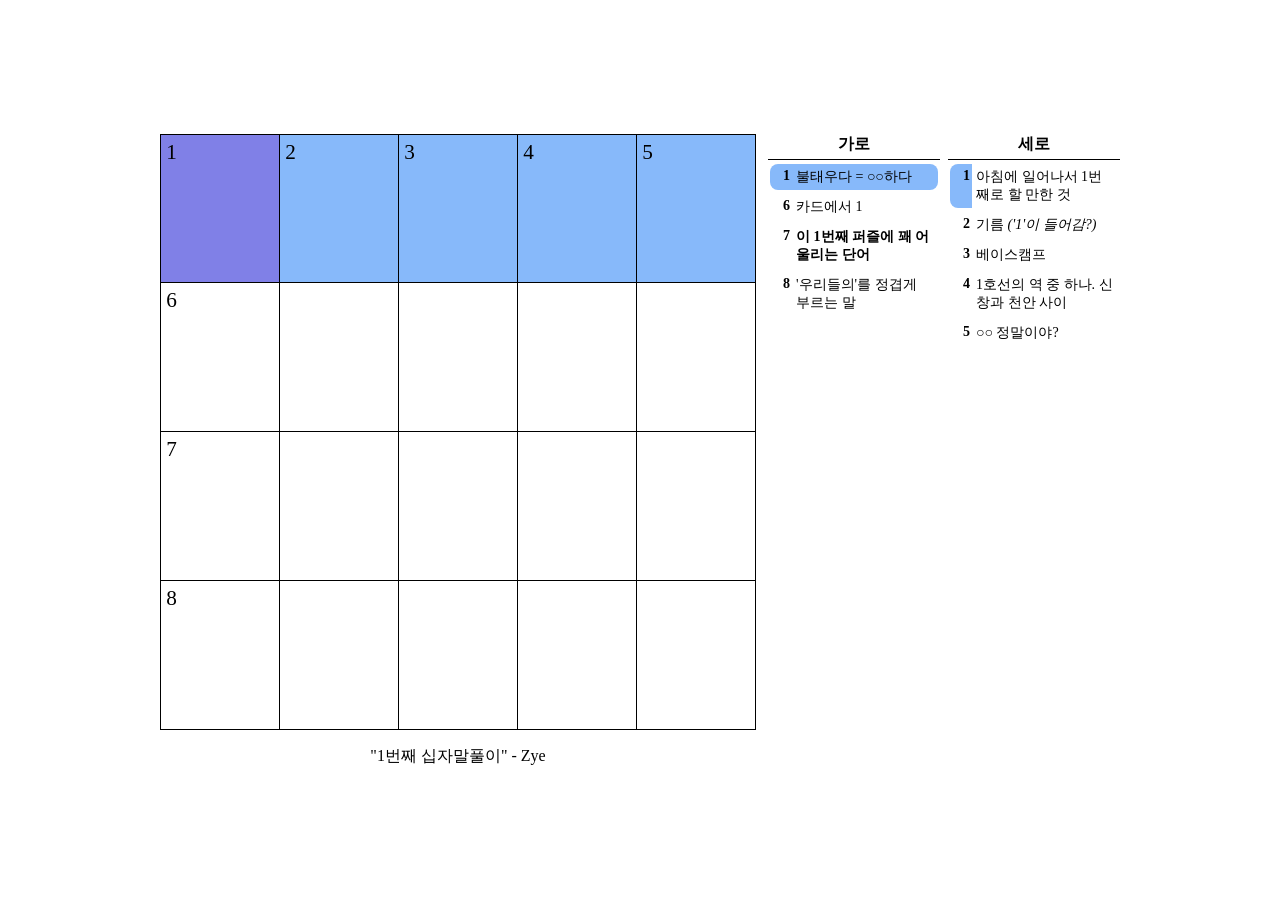
<file: template/index.html>
<!DOCTYPE html>
<html lang="ko">
<head>
    <meta charset="UTF-8">
    <meta name="viewport" content="width=device-width, initial-scale=1.0">
    <title>Crossword</title>
    <link rel="stylesheet" href="style.css">
</head>
<body>
    <main>
        <div class="crossword">
            <section class="puzzle-section">
                <div class="puzzle-container">
                    <div style="padding-top: 100%;"></div>
                    <div class="puzzle" data-row="4" data-col="5">
                        <div><i>1</i></div><div><i>2</i></div><div><i>3</i></div><div><i>4</i></div><div><i>5</i></div>
                        <div><i>6</i></div><div></div><div></div><div></div><div></div>
                        <div><i>7</i></div><div></div><div></div><div></div><div></div>
                        <div><i>8</i></div><div></div><div></div><div></div><div></div>
                    </div>
                </div>
                <footer role="contentinfo">"1번째 십자말풀이" - Zye</footer>
            </section>
            <section class="clues">
                <h3 class="h-across">가로</h3>
                <h3 class="h-down">세로</h3>
                <div class="across">
                    <dl>
                        <dt>1</dt><dd>불태우다 = ○○하다</dd>
                        <dt>6</dt><dd>카드에서 1</dd>
                        <dt>7</dt><dd><strong>이 1번째 퍼즐에 꽤 어울리는 단어</strong></dd>
                        <dt>8</dt><dd>'우리들의'를 정겹게 부르는 말</dd>
                    </dl>
                </div>
                <div class="down">                    
                    <dl>
                        <dt>1</dt><dd>아침에 일어나서 1번째로 할 만한 것</dd>
                        <dt>2</dt><dd>기름 <i>('1'이 들어감?)</i></dd>
                        <dt>3</dt><dd>베이스캠프</dd>
                        <dt>4</dt><dd>1호선의 역 중 하나. 신창과 천안 사이</dd>
                        <dt>5</dt><dd>○○ 정말이야?</dd>
                    </dl>
                </div>
            </section>
        </div>
    </main>
    <script src="crossword.js"></script>
</body>
</html>
</file>
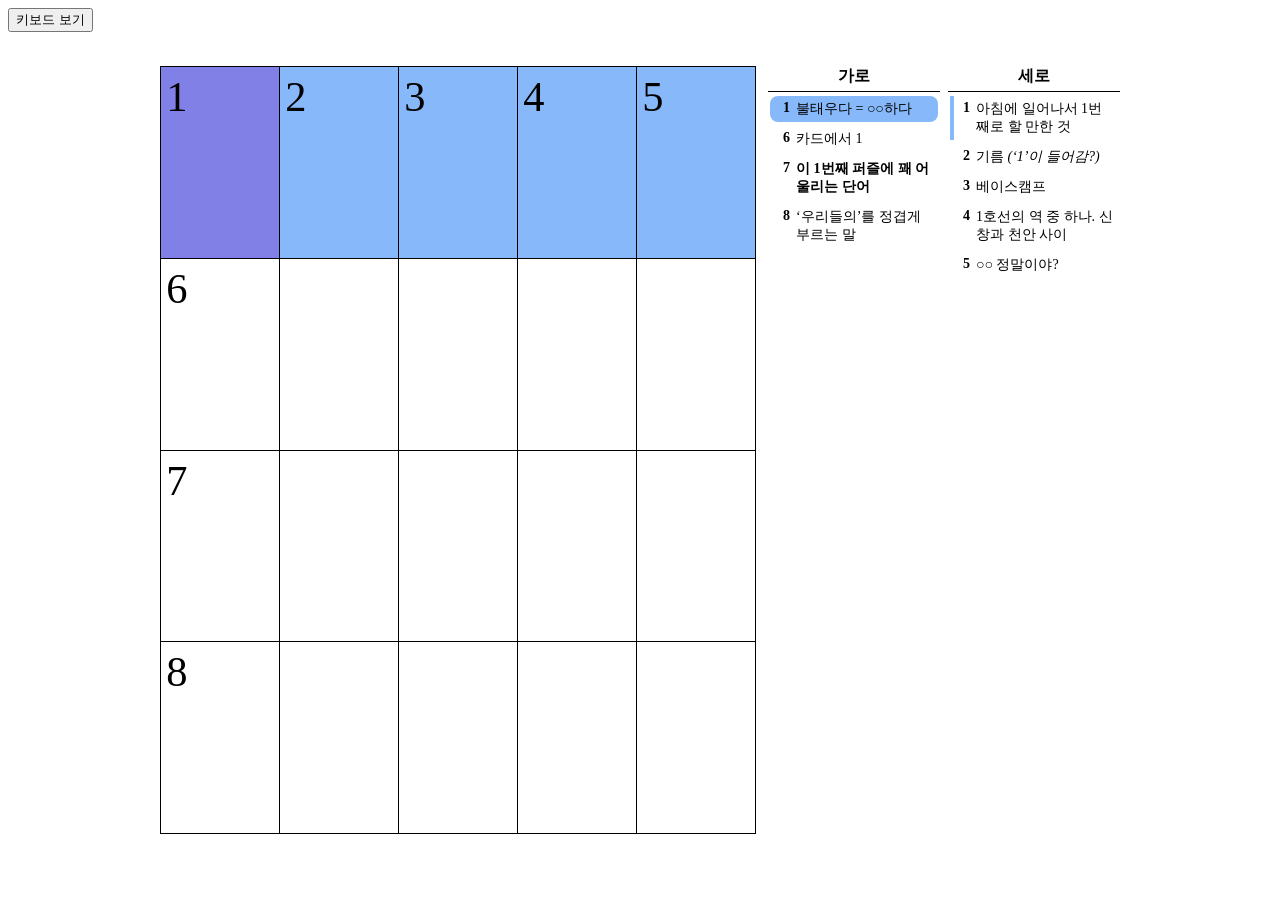
<file: docs/puzzle/1/index.html>
<!DOCTYPE html>
<html lang="ko">
<head>
    <meta charset="UTF-8">
    <meta name="viewport" content="width=device-width, initial-scale=1.0">
    <title>Crossword</title>
    <link rel="stylesheet" href="../style.css">
</head>
<body>
    <header>
        <button class="show-keyboard">키보드 보기</button>
    </header>
    <main>
        <div class="crossword">
            <section class="puzzle-section">
                <div class="puzzle-container">
                    <div class="puzzle" data-row="4" data-col="5" data-answer="73be8943899a79f54f566344bb92df538dc025a556787526a83c00fd09e8559f">
                        <div data-a="1" data-d="1"></div><div data-d="2"></div><div data-d="3"></div><div data-d="4"></div><div data-d="5"></div>
                        <div data-a="6"></div><div></div><div></div><div></div><div></div>
                        <div data-a="7"></div><div></div><div></div><div></div><div></div>
                        <div data-a="8"></div><div></div><div></div><div></div><div></div>
                    </div>
                </div>
            </section>
            <section class="clues">
                <h3 class="h-across">가로</h3>
                <h3 class="h-down">세로</h3>
                <div class="across">
                    <dl>
                        <dt>1</dt><dd>불태우다 = ○○하다</dd>
                        <dt>6</dt><dd>카드에서 1</dd>
                        <dt>7</dt><dd><strong>이 1번째 퍼즐에 꽤 어울리는 단어</strong></dd>
                        <dt>8</dt><dd>&lsquo;우리들의&rsquo;를 정겹게 부르는 말</dd>
                    </dl>
                </div>
                <div class="down">                    
                    <dl>
                        <dt>1</dt><dd>아침에 일어나서 1번째로 할 만한 것</dd>
                        <dt>2</dt><dd>기름 <i>(&lsquo;1&rsquo;이 들어감?)</i></dd>
                        <dt>3</dt><dd>베이스캠프</dd>
                        <dt>4</dt><dd>1호선의 역 중 하나. 신창과 천안 사이</dd>
                        <dt>5</dt><dd>○○ 정말이야?</dd>
                    </dl>
                </div>
            </section>
            <section class="mini-clues">
                <div class="mini-clue-dir"></div>
                <div class="mini-clue-num"></div>
                <div class="mini-clue"></div>
            </section>
        </div>
    </main>
    <section class="keyboard-container" hidden>
        <div class="keyboard">
            <div class="keyboard-row1">
                <button>ㅂ</button><button>ㅈ</button><button>ㄷ</button><button>ㄱ</button><button>ㅅ</button><button>ㅛ</button><button>ㅕ</button><button>ㅑ</button><button>ㅐ</button><button>ㅔ</button>
            </div>
            <div class="keyboard-row2">
                <button>ㅁ</button><button>ㄴ</button><button>ㅇ</button><button>ㄹ</button><button>ㅎ</button><button>ㅗ</button><button>ㅓ</button><button>ㅏ</button><button>ㅣ</button>
            </div>
            <div class="keyboard-row3">
                <button id="keyboard-shift">⇧</button><button>ㅋ</button><button>ㅌ</button><button>ㅊ</button><button>ㅍ</button><button>ㅠ</button><button>ㅜ</button><button>ㅡ</button><button class="keyboard-backspace">⌫</button>
            </div>
        </div>
    </section>
    <script src="../crossword.js"></script>
    <script src="../keyboard.js"></script>
</body>
</html>
</file>
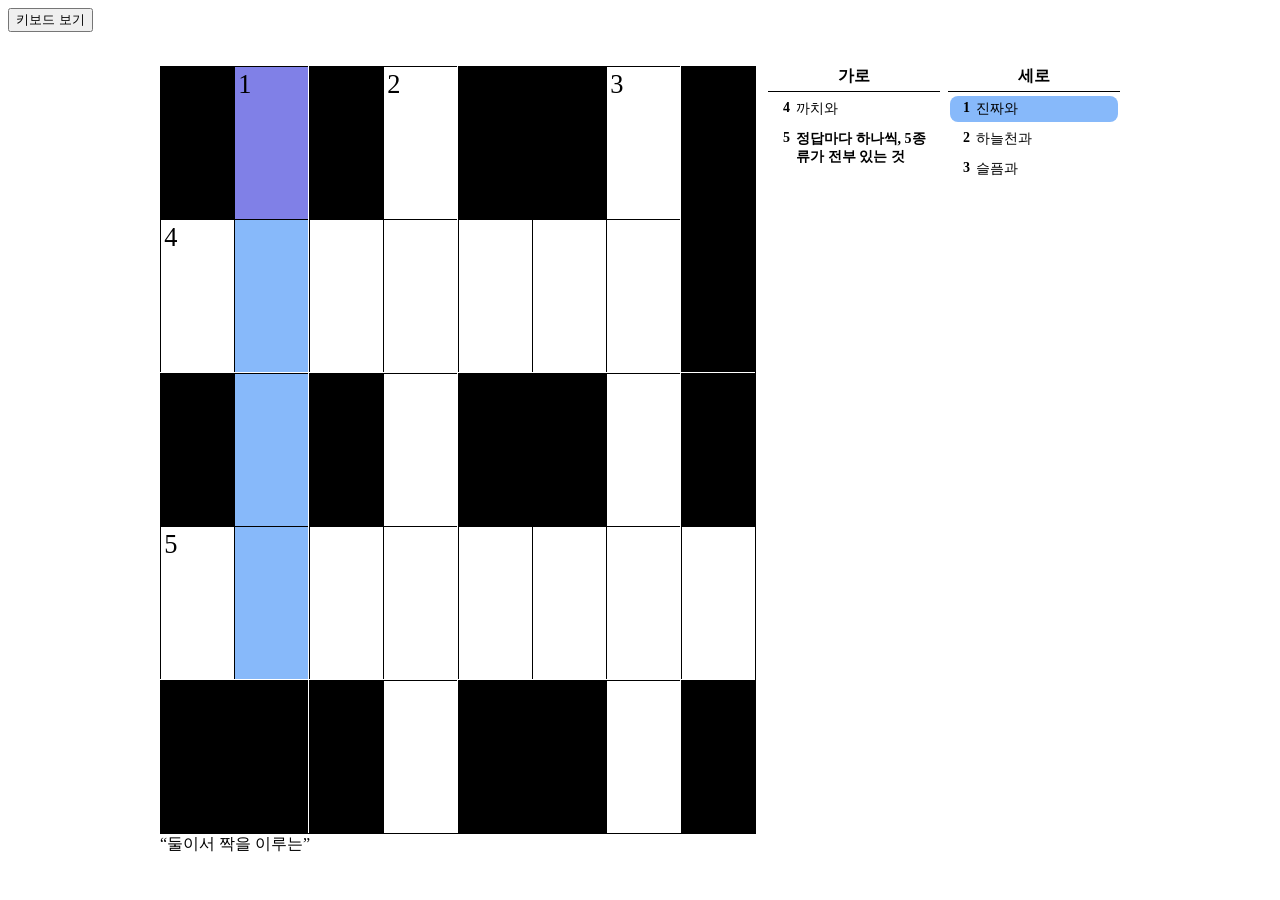
<file: docs/puzzle/2/index.html>
<!DOCTYPE html>
<html lang="ko">
<head>
    <meta charset="UTF-8">
    <meta name="viewport" content="width=device-width, initial-scale=1.0">
    <title>Crossword</title>
    <link rel="stylesheet" href="../style.css">
</head>
<body>
    <header>
        <button class="show-keyboard">키보드 보기</button>
    </header>
    <main>
        <div class="crossword">
            <section class="puzzle-section">
                <div class="puzzle-container">
                    <div style="padding-top: 100%;"></div>
                    <div class="puzzle" data-row="5" data-col="8" data-answer="79785590c1c89c021a2b560a4e1b48b1aeb6b4e1faa63d325c6c521e703a05dc">
                        <div class="b"></div><div data-d="1"></div><div class="b"></div><div data-d="2"></div><div class="b"></div><div class="b"></div><div data-d="3"></div><div class="b"></div>
                        <div data-a="4"></div><div></div><div></div><div></div><div></div><div></div><div></div><div class="b"></div>
                        <div class="b"></div><div></div><div class="b"></div><div></div><div class="b"></div><div class="b"></div><div></div><div class="b"></div>
                        <div data-a="5"></div><div></div><div></div><div></div><div></div><div></div><div></div><div></div>
                        <div class="b"></div><div class="b"></div><div class="b"></div><div></div><div class="b"></div><div class="b"></div><div></div><div class="b"></div>
                    </div>
                </div>
                <footer role="contentinfo">&ldquo;둘이서 짝을 이루는&rdquo;</footer>
            </section>
            <section class="clues">
                <h3 class="h-across">가로</h3>
                <h3 class="h-down">세로</h3>
                <div class="across">
                    <dl>
                        <dt>4</dt><dd>까치와</dd>
                        <dt>5</dt><dd><strong>정답마다 하나씩, 5종류가 전부 있는 것</strong></dd>
                    </dl>
                </div>
                <div class="down">                    
                    <dl>
                        <dt>1</dt><dd>진짜와</dd>
                        <dt>2</dt><dd>하늘천과</dd>
                        <dt>3</dt><dd>슬픔과</dd>
                    </dl>
                </div>
            </section>
        </div>
    </main>
    <section class="keyboard-container" hidden>
        <div class="keyboard">
            <div class="keyboard-row1">
                <button>ㅂ</button><button>ㅈ</button><button>ㄷ</button><button>ㄱ</button><button>ㅅ</button><button>ㅛ</button><button>ㅕ</button><button>ㅑ</button><button>ㅐ</button><button>ㅔ</button>
            </div>
            <div class="keyboard-row2">
                <button>ㅁ</button><button>ㄴ</button><button>ㅇ</button><button>ㄹ</button><button>ㅎ</button><button>ㅗ</button><button>ㅓ</button><button>ㅏ</button><button>ㅣ</button>
            </div>
            <div class="keyboard-row3">
                <button id="keyboard-shift">⇧</button><button>ㅋ</button><button>ㅌ</button><button>ㅊ</button><button>ㅍ</button><button>ㅠ</button><button>ㅜ</button><button>ㅡ</button><button class="keyboard-backspace">⌫</button>
            </div>
        </div>
    </section>
    <script src="../crossword.js"></script>
    <script src="../keyboard.js"></script>
</body>
</html>
</file>
<file: template/style.css>
html, body { margin: 0; padding: 0; }

main {
    position: absolute;
    inset: 0;
    
    display: flex;
    justify-content: center;
    align-items: center;
}

.crossword {
    width: 80%;
    max-width: 60rem;
    height: calc();

    display: grid;
    gap: 0.75rem;
    grid-template-columns: auto 22rem;

    grid-template-areas:
        "puzzle clues";
}


/* ************** */
/* Puzzle Section */
/* ************** */

.puzzle-section {
    grid-area: puzzle;
}
.puzzle-container {
    position: relative;
    width: 100%;
}
.puzzle {
    position: absolute;
    inset: 0;
    border-right: 1px solid black;
    border-bottom: 1px solid black;

    display: grid;
    grid-template-rows: repeat(5, 1fr);
    grid-template-columns: repeat(5, 1fr);
}

.puzzle > div {
    position: relative;
    margin: 0;
    padding: 0 5%;
    border-top: 1px solid black;
    border-left: 1px solid black;
    cursor: pointer;
    container-type: size;
}

/* cell content */
.puzzle > div > div {
    position: absolute;
    top: 50%;
    left: 50%;
    transform: translate(-50%, -50%);
    margin: 0;
    font-weight: bold;
    font-size: 5vw;
    font-size: 75cqw;

    -webkit-user-select: none; /* Safari */
    -ms-user-select: none; /* IE 10 and IE 11 */
    user-select: none;
}

/* black */
.puzzle > .b { cursor: default; background-color: black; }
/* transparent */
.puzzle > .t { cursor: default; border: none; }
/* letters of the selected word */
.puzzle > .o { background-color: rgb(135, 185, 250); }
/* selected */
.puzzle > .s { background-color: rgb(128, 128, 231); }

/* cell corner number */
.puzzle i {
    position: absolute;
    top: 0;
    left: 0;
    top: 5cqw;
    left: 5cqw;
    font-style: normal;
    font-size: 1.5vw;
    font-size: 20cqw;

    -webkit-user-select: none; /* Safari */
    -ms-user-select: none; /* IE 10 and IE 11 */
    user-select: none;
}

.puzzle-section > footer {
    margin-top: 1rem;
    text-align: center;
}

/* ************ */
/* Clues Section */
/* ************ */

.clues {
    grid-area: clues;
    overflow: hidden;

    display: grid;
    gap: 0 0.5rem;
    grid-template-rows: 1.625rem 1fr;
    grid-template-columns: 1fr 1fr;
    grid-template-areas:
        "h-across h-down"
        "across down";
}

.clues > h3 {
    margin: 0;
    border-bottom: 1px solid black;
    padding-bottom: 0.125rem;
    font-size: 1rem;
    text-align: center;
}

.clues > .h-across { grid-area: h-across; }
.clues > .h-down { grid-area: h-down; }

.clues > div {
    min-height: 0;
    overflow-x: hidden;
    overflow-y: auto;
}

.clues > .across { grid-area: across; }
.clues > .down { grid-area: down; }

.clues dl {
    margin: 0 0.125rem;
    padding-top: 0.25rem;

    font-size: 0.875rem;
    
    display: grid;
    gap: 0.25rem 0;
    grid-template-columns: 1.375rem 1fr;
}

.clues dt {
    min-width: 0;
    margin: 0;
    border-radius: 0.5rem 0 0 0.5rem;
    padding: 0.25rem 0.125rem 0.25rem 0;
    text-align: right;
    font-weight: bold;
}

.clues dd {
    min-width: 0;
    margin: 0;
    border-radius: 0 0.5rem 0.5rem 0;
    padding: 0.25rem;
    overflow-wrap: break-word;
}

/* selected */
.clues .s { background-color: rgb(135, 185, 250); }

/* ********** */
/* RESPONSIVE */
/* ********** */
@media screen and (max-width: 48rem) {
    .crossword {
        grid-template-columns: auto 11rem;
    }

    .clues {
        grid-area: clues;
        overflow: hidden;
    
        gap: 0.5rem;
        grid-template-columns: 1fr;
        grid-template-rows: 1.625rem 1fr 1.625rem 1fr;
        grid-template-areas:
        "h-across"
        "across"
        "h-down"
        "down";
    }
}

@media screen and (max-width: 36rem) {
    main {
        align-items: start;
    }
    .crossword {
        height: auto;
        margin-top: 0;
        padding: 2rem 0;

        grid-template-columns: auto;
        grid-template-rows: auto auto;
    
        grid-template-areas:
            "puzzle"
            "clues";
    }
    .clues {
        grid-template-columns: 1fr 1fr;
        grid-template-rows: 1.625rem 1fr;
        grid-template-areas:
        "h-across h-down"
        "across down";
    }
}
</file>
<file: docs/puzzle/style.css>
html, body { margin: 0; padding: 0; }
* { touch-action: manipulation; }

header {
    position: absolute;
    left: 0.5rem;
    top: 0.5rem;
    z-index: 1;
}

main {
    position: absolute;
    inset: 0;
    z-index: 0;

    margin: 2rem 0;
    
    display: flex;
    justify-content: center;
    align-items: center;

    overflow-y: auto;
}

.crossword {
    width: 80%;
    max-width: 60rem;
    height: 100%;
    max-height: 48rem;

    display: grid;
    gap: 0.75rem;
    grid-template-columns: auto 22rem;

    grid-template-areas:
        "puzzle clues";
}


/* ************** */
/* Puzzle Section */
/* ************** */

.puzzle-section {
    grid-area: puzzle;
}
.puzzle-container {
    position: relative;
    width: 100%;
    height: 100%;
}
.puzzle {
    position: absolute;
    inset: 0;
    border-right: 1px solid black;
    border-bottom: 1px solid black;

    display: grid;
    grid-template-rows: repeat(5, 1fr);
    grid-template-columns: repeat(5, 1fr);
}

.puzzle > div {
    position: relative;
    margin: 0;
    padding: 0 5%;
    border-top: 1px solid black;
    border-left: 1px solid black;
    cursor: pointer;
    container-type: size;
}

/* cell content */
.puzzle > div > div {
    position: absolute;
    top: 50%;
    left: 50%;
    transform: translate(-50%, -50%);
    margin: 0;
    font-weight: bold;
    font-size: 5vw;
    font-size: 75cqw;

    -webkit-user-select: none; /* Safari */
    -ms-user-select: none; /* IE 10 and IE 11 */
    user-select: none;
}

/* black */
.puzzle > .b { cursor: default; background-color: black; }
/* transparent */
.puzzle > .t { cursor: default; border: none; }
/* letters of the selected word */
.puzzle > .o { background-color: rgb(135, 185, 250); }
/* selected */
.puzzle > .s { background-color: rgb(128, 128, 231); }

/* cell corner number */
.puzzle > div > h6 {
    position: absolute;
    top: 0;
    left: 0;
    top: 5cqw;
    left: 5cqw;
    margin: 0;
    font-weight: normal;
    font-size: 2vw;
    font-size: 40cqw;

    -webkit-user-select: none; /* Safari */
    -ms-user-select: none; /* IE 10 and IE 11 */
    user-select: none;
}


/* ************ */
/* Clues Section */
/* ************ */

.clues {
    grid-area: clues;
    overflow: hidden;

    display: grid;
    gap: 0 0.5rem;
    grid-template-rows: 1.625rem 1fr;
    grid-template-columns: 1fr 1fr;
    grid-template-areas:
        "h-across h-down"
        "across down";
}

.clues > h3 {
    margin: 0;
    border-bottom: 1px solid black;
    padding-bottom: 0.125rem;
    font-size: 1rem;
    text-align: center;
}

.clues > .h-across { grid-area: h-across; }
.clues > .h-down { grid-area: h-down; }

.clues > div {
    min-height: 0;
    overflow-x: hidden;
    overflow-y: auto;
}

.clues > .across { grid-area: across; }
.clues > .down { grid-area: down; }

.clues dl {
    margin: 0 0.125rem;
    padding-top: 0.25rem;

    font-size: 0.875rem;
    
    display: grid;
    gap: 0.25rem 0;
    grid-template-columns: 1.375rem 1fr;
}

.clues dt {
    min-width: 0;
    margin: 0;
    border-radius: 0.5rem 0 0 0.5rem;
    padding: 0.25rem 0.125rem 0.25rem 0;
    text-align: right;
    font-weight: bold;
    cursor: pointer;
}

.clues dd {
    min-width: 0;
    margin: 0;
    border-radius: 0 0.5rem 0.5rem 0;
    padding: 0.25rem;
    overflow-wrap: break-word;
    cursor: pointer;
}

/* selected */
.clues .s { background-color: rgb(135, 185, 250); }
/* half-selected */
.clues .h {
    border-radius: 0;
    border-left: 0.3rem solid rgb(135, 185, 250);
}

/* *************************** */
/* Clues Section(small screen) */
/* *************************** */
.mini-clues {
    grid-area: clues;
    display: none;
}


/* ******** */
/* Keyboard */
/* ******** */
.keyboard-container, .keyboard {
    position: fixed;
    left: 0;
    right: 0;
    bottom: 0;
}

.keyboard-container {
    height: 10.5rem;
}
.keyboard {
    background-color: #ccc;
    padding-bottom: 0.5rem;
}
.keyboard > div {
    display: grid;
    gap: 0.25rem;
    height: 3rem;
    margin: 0.25rem 0.1rem;
}
.keyboard-row1 {
    grid-template-columns: repeat(10, 1fr);
}
.keyboard-row2 {
    width: 90%;
    padding-left: 5%;
    grid-template-columns: repeat(9, 1fr);
}
.keyboard-row3 {
    grid-template-columns: 1.5fr repeat(7, 1fr) 1.5fr;
}

.keyboard button {
    font-size: 1.75rem;
    margin: 0;
    padding: 0;
    border: none;
    border-radius: 4px;
    background-color: #f8f8f8;
}
.keyboard button:hover {
    background-color: #e4e4e4;
}
.keyboard button:active {
    background-color: #ddd;
}


/* ********** */
/* RESPONSIVE */
/* ********** */
@media (max-width: 48rem) {
    .crossword {
        grid-template-columns: auto 11rem;
    }

    .clues {
        grid-area: clues;
        overflow: hidden;
    
        gap: 0.5rem;
        grid-template-columns: 1fr;
        grid-template-rows: 1.625rem 1fr 1.625rem 1fr;
        grid-template-areas:
        "h-across"
        "across"
        "h-down"
        "down";
    }
}

@media (max-width: 36rem) {
    /* .crossword {
        height: auto;
        margin-top: 0;
        padding: 2rem 0;

        grid-template-columns: auto;
        grid-template-rows: auto auto;
    
        grid-template-areas:
            "puzzle"
            "clues";
    }
    .clues {
        grid-template-columns: 1fr 1fr;
        grid-template-rows: 1.625rem 1fr;
        grid-template-areas:
        "h-across h-down"
        "across down";
    }
    .keyboard button {
        font-size: 1.25rem;
    } */
    main {
        display: block;
        margin: 0;
    }
    .crossword {
        width: 100%;
        grid-template-columns: auto 8rem;
        gap: 0;
    }
    .clues dl {
        margin: 0;
    }
    .clues dt {
        padding: 0.25rem 0;
    }
}

@media (max-height: 48rem) {
    main {
        display: block;
        margin: 0;
    }
    .crossword {
        width: 100%;
        grid-template-columns: auto 8rem;
        gap: 0;
    }
    .clues dl {
        margin: 0;
    }
    .clues dt {
        padding: 0.25rem 0;
    }
}
</file>
